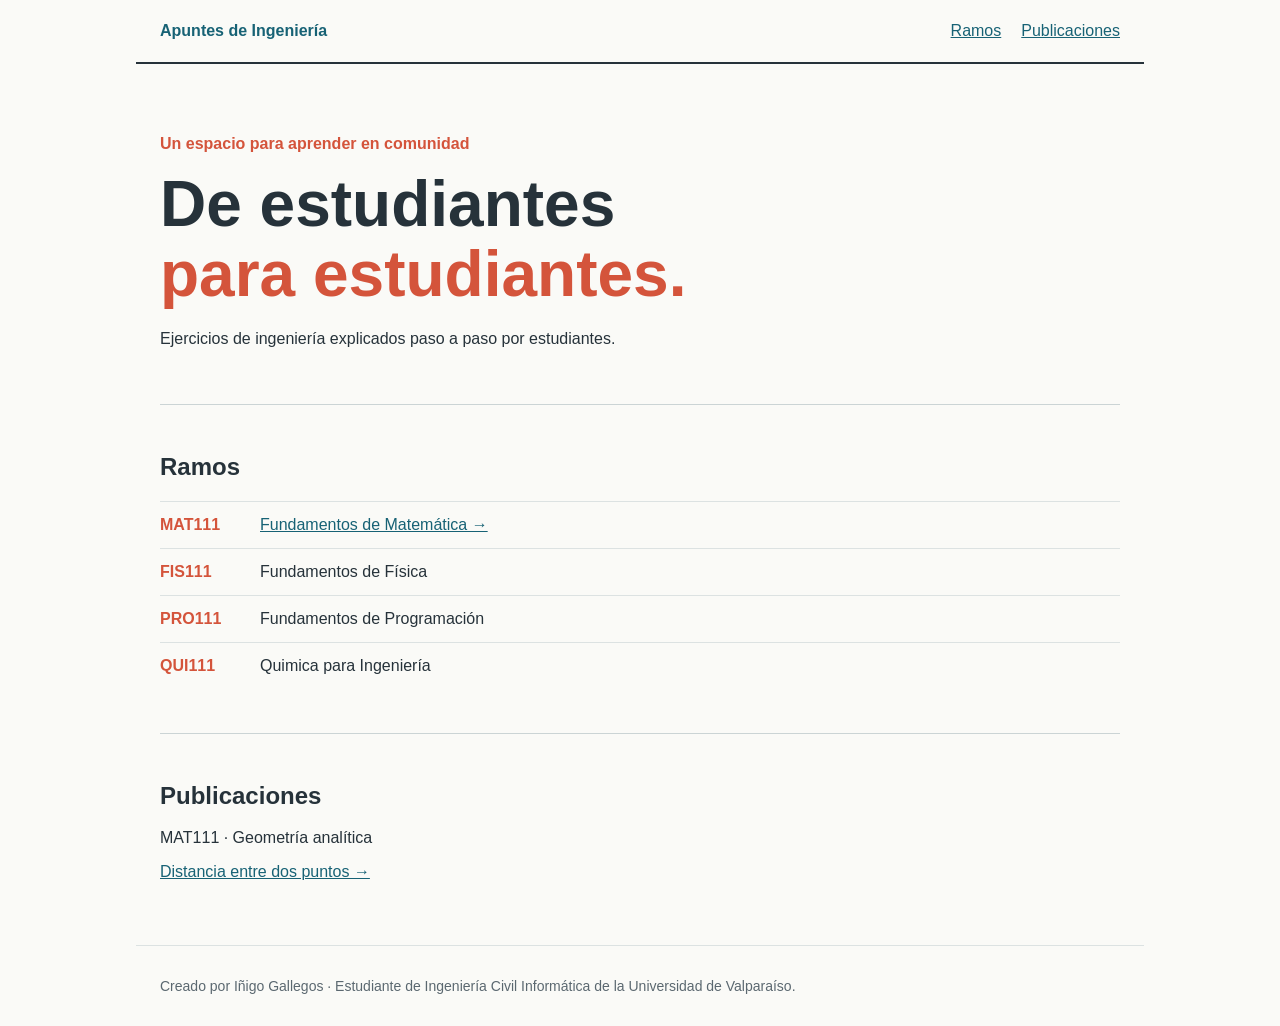
<file: index.html>
<!DOCTYPE html>
<html lang="es">
<head>
    <meta   charset="UTF-8">
    <meta   name="viewport" content="width=device-width, initial-scale=1.0">
    <title>Blog Universitario Ingeniería</title>
    <link rel="stylesheet" href="styles.css">
</head>
<body class="portada">
    <header class="barra">
    <a class="nombre"   href="index.html">Apuntes de Ingeniería</a>

    <nav>
        <a  href="#ramos">Ramos</a>
        <a href="#publicaciones">Publicaciones</a>
    </nav>
</header>


<main>
    <section class="intro">
        <p class="etiqueta">Un espacio para aprender en comunidad</p>
        <h1> De estudiantes<br><span>para estudiantes.</span></h1>
        <p>Ejercicios de ingeniería explicados paso a paso por estudiantes. </p>
    </section>

    <section id="ramos" class="bloque">
        <h2>Ramos</h2>

        <ul class="lista-ramos">
            <li><span>MAT111</span><a href="matematica.html">Fundamentos de Matemática &rarr;</a></li>
            <li><span>FIS111</span><span>Fundamentos de Física</span></li>
            <li><span>PRO111</span><span>Fundamentos de Programación</span></li>
            <li><span>QUI111</span><span>Quimica para Ingeniería</span></li>
        </ul>
    </section>

    <section id="publicaciones" class="bloque">
        <h2>Publicaciones</h2>
        <p>MAT111 &middot; Geometría analítica</p>
        <a href="distancia-entre-puntos.html">Distancia entre dos puntos &rarr;</a>
    </section>
</main>

<footer class="pie">
    <p>Creado por Iñigo Gallegos &middot; Estudiante de Ingeniería Civil Informática de la Universidad de Valparaíso.</p>
</footer>


</body>
</html>
</file>
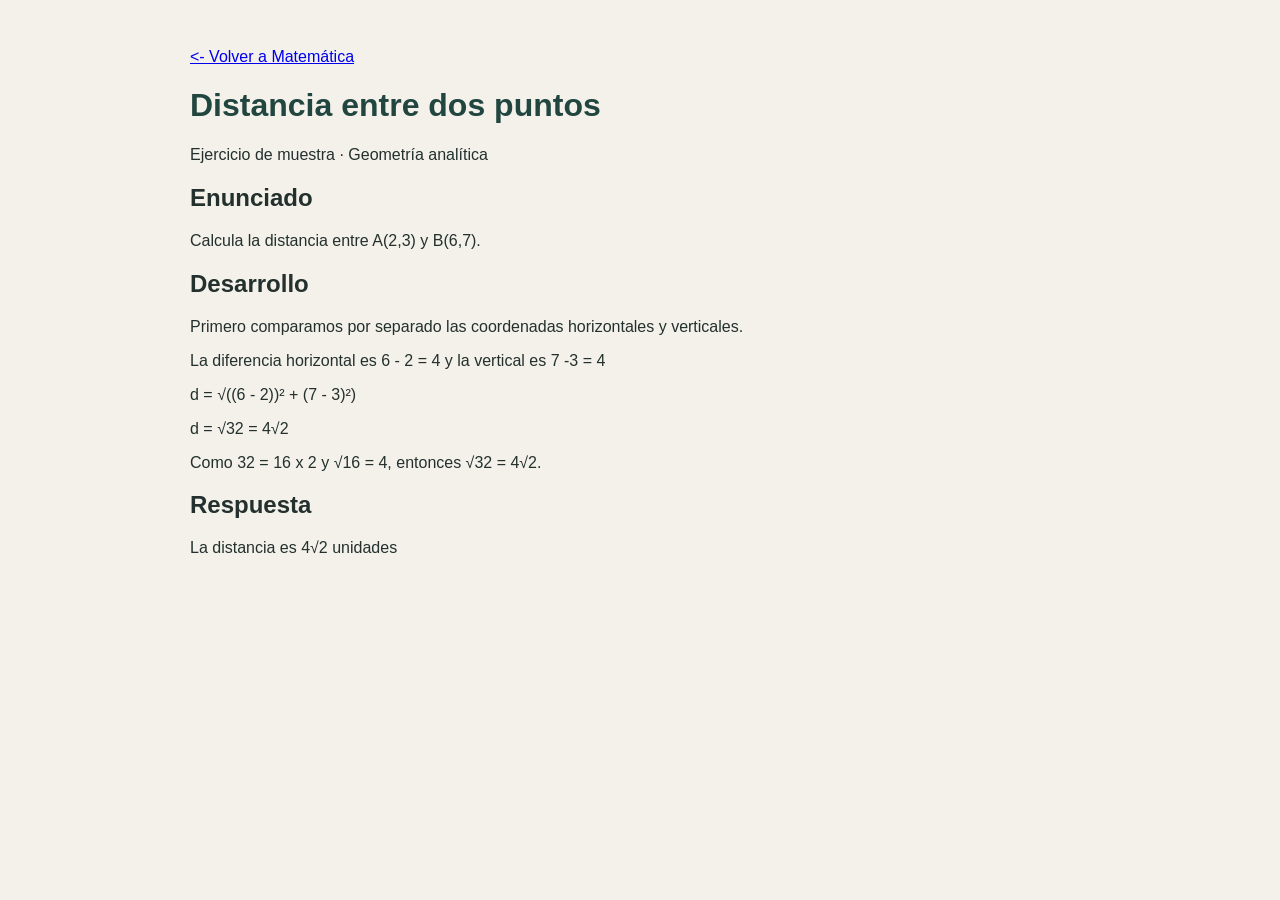
<file: distancia-entre-puntos.html>
<!DOCTYPE html>
<html lang="es">
<head>
    <meta   charset="UTF-8">
    <meta name="viewport"   content="width=device-width, initial-scale=1.0">
    <title>Distancia entre dos puntos</title>
    <link   rel="stylesheet"    href="styles.css">
</head>
<body>
    <a href="matematica.html"> <- Volver a Matemática</a>

    <h1>Distancia entre dos puntos</h1>
    <p>Ejercicio de muestra &middot; Geometría analítica</p>

    <h2>Enunciado</h2>
    <p>Calcula la distancia entre A(2,3) y B(6,7).</p>

    <h2>Desarrollo</h2>
    <p>Primero comparamos por separado las coordenadas horizontales y verticales.</p>
    <p>La diferencia horizontal es 6 - 2 = 4 y la vertical es 7 -3 = 4</p>
    <p>d = &radic;((6 - 2))&sup2; + (7 - 3)&sup2;)</p>
    <p>d = &radic;32 = 4&radic;2</p>
    <p>Como 32 = 16 x 2 y &radic;16 = 4, entonces &radic;32 = 4&radic;2.</p>

    <h2>Respuesta</h2>
    <p>La distancia es 4&radic;2 unidades</p>

</body>
</html>
</file>
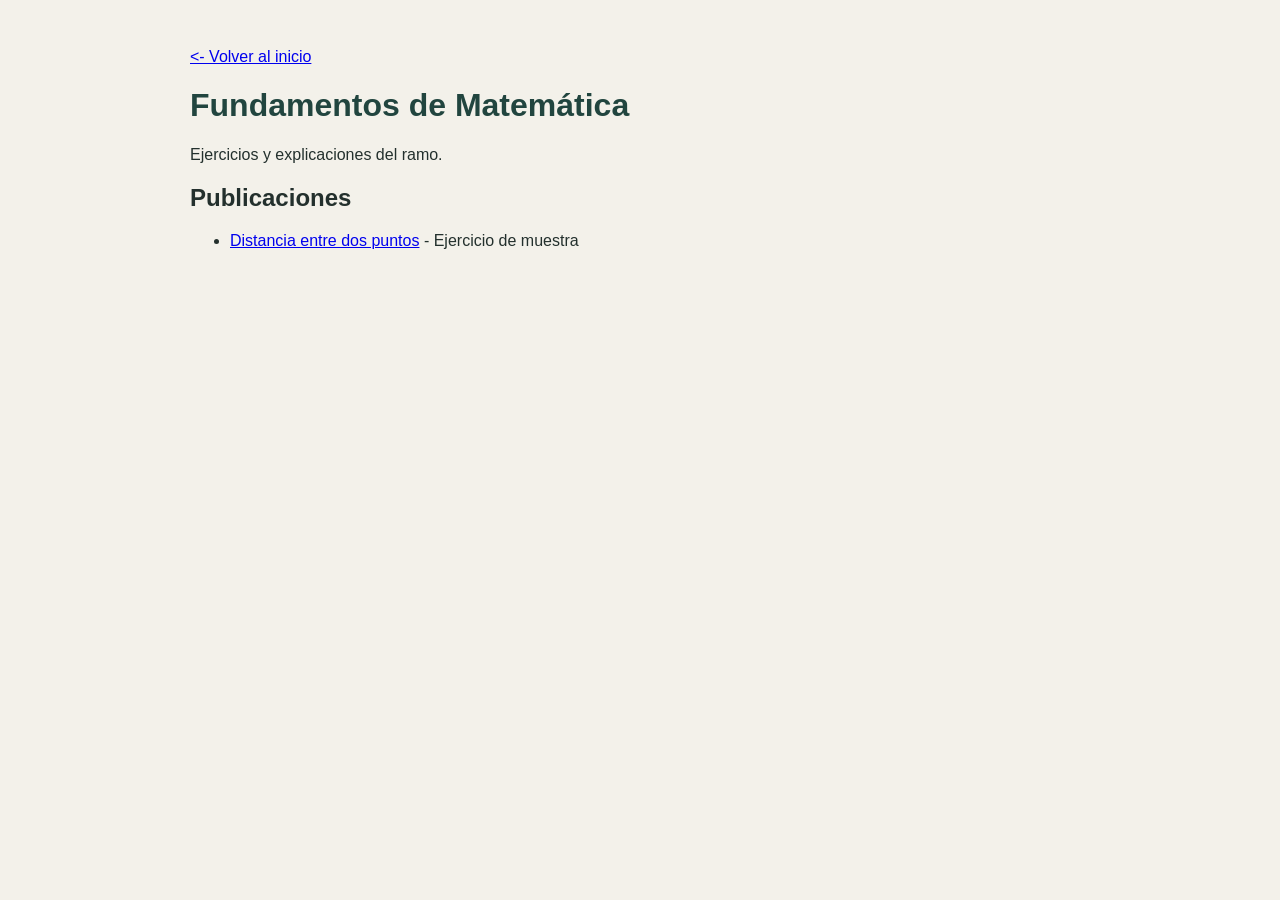
<file: matematica.html>
<!DOCTYPE <html>
</html lang="es">

<head>
    <meta   charset="UTF-8">
    <meta   name="viewport" content="width-device-widht,    initial-scale=1.0">
    <title>Fundamentos de Matemática</title>
    <link   rel="stylesheet"    href="styles.css">
</head>
<body>
    <a  href="index.html"> <- Volver al inicio</a>

    
    <h1>Fundamentos de Matemática</h1>
    <p>Ejercicios y explicaciones del ramo.</p>


    <h2>Publicaciones</h2>
    <ul>
        <li>
            <a href="distancia-entre-puntos.html">Distancia entre dos puntos</a>
            - Ejercicio de muestra
        </li>
    </ul>
</body>
</html>
</file>
<file: styles.css>
body    {
    font-family: Verdana, Geneva, Tahoma, sans-serif;
    background-color: #F3F1EA;
    color:  #23302D;
    max-width: 900px;
    margin: 48px auto;
    padding: 0 24px;
}

h1  {
    color: #21453F;
}

body.portada {
    max-width: none;
    margin: 0;
    padding: 0;
    background: #fafaf7;
    color: #26323a;
}

.portada .barra,
.portada main {
    max-width: 960px;
    margin: 0 auto;
    padding-left: 24px;
    padding-right: 24px;
}

.portada .barra {
    display: flex;
    justify-content: space-between;
    align-items: center;
    gap: 20px;
    padding-top: 22px;
    padding-bottom: 22px;
    border-bottom: 2px solid #26323a;
}

.portada .nombre {
    font-weight: bold;
    text-decoration: none;
}

.portada nav {
    display: flex;
    gap: 20px;
}

.portada a {
    color: #176275;
}

.portada .intro {
    padding: 55px 0 40px;
}

.portada .etiqueta {
    color: #d4543b;
    font-weight: bold;
}

.portada h1 {
    color: #26323a;
    font-size: clamp(38px, 6vw, 64px);
    line-height: 1.1;
    margin: 12px 0 20px;
}

.portada h1 span {
    color: #d4543b;
}

.portada .bloque {
    padding: 28px 0;
    border-top: 1px solid #cbd4d5;
}

.portada .lista-ramos {
    list-style: none;
    padding: 0;
}

.portada .lista-ramos li {
    display: grid;
    grid-template-columns: 85px 1fr;
    gap: 15px;
    padding: 14px 0;
    border-top: 1px solid #dce2e2;
}

.portada .lista-ramos li span:first-child {
    color: #d4543b;
    font-weight: bold;
}

.portada .pie {
    max-width: 960px;
    margin: 36px auto 0;
    padding: 18px 24px;
    border-top: 1px solid #dce2e2;
    color: #5b6870;
    font-size: 14px;
}
</file>
